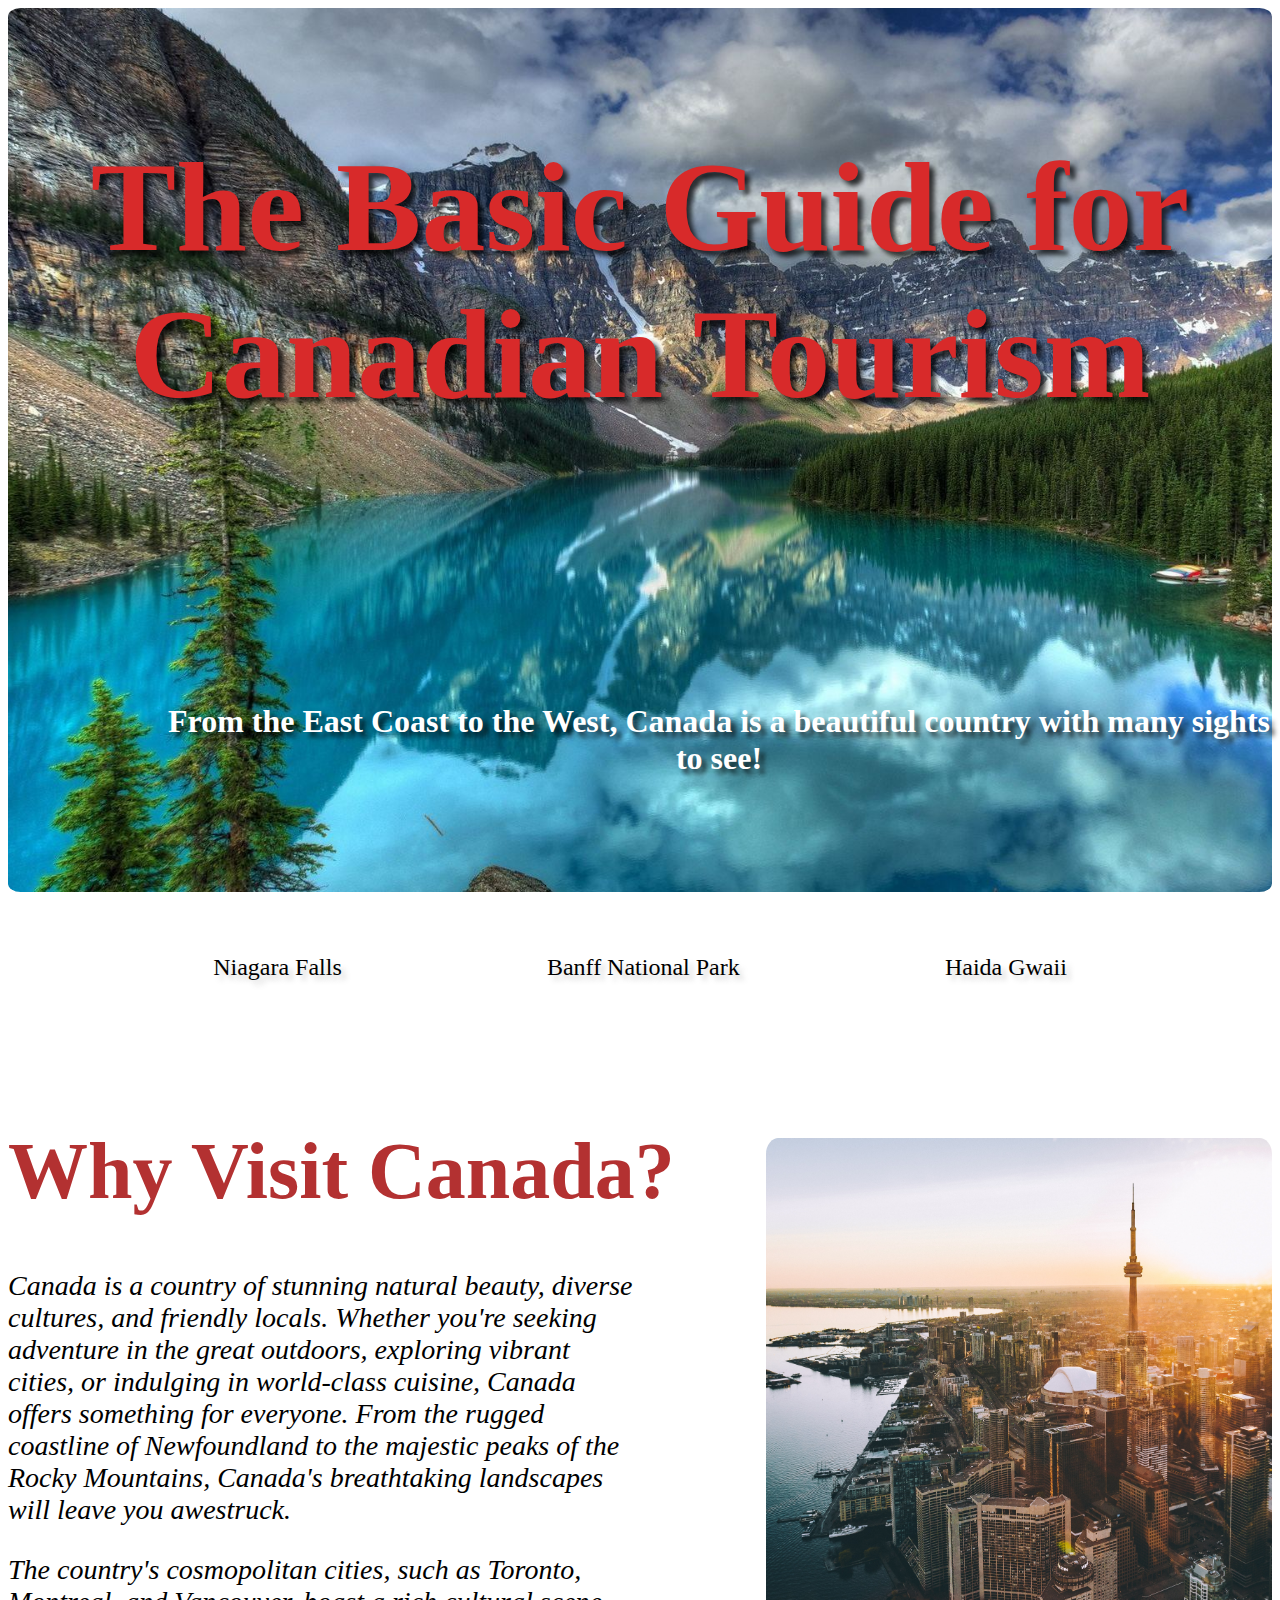
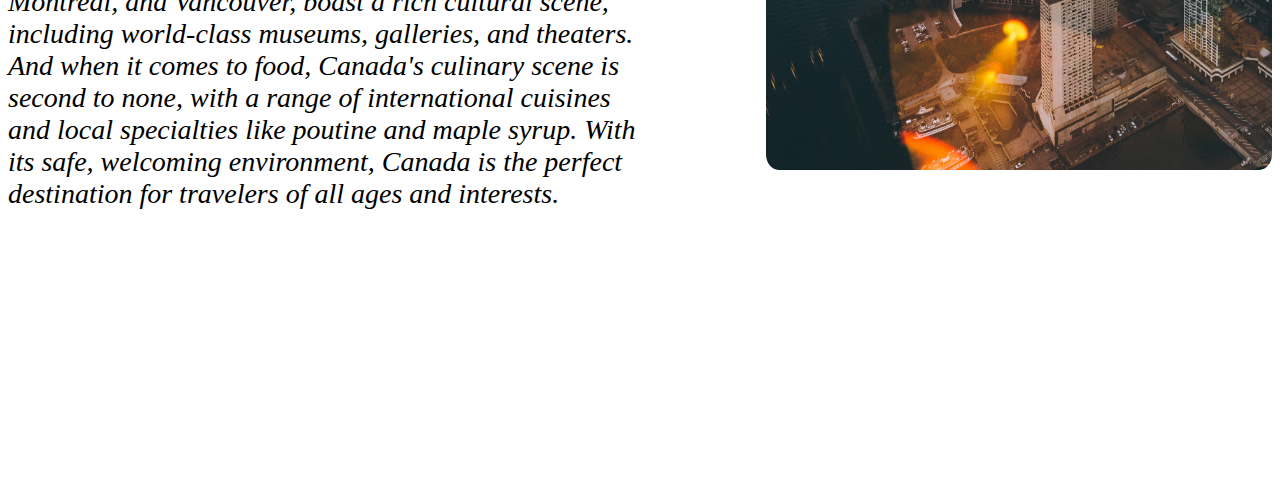
<file: index.html>
<html lang="en">
<head>
    <meta charset="UTF-8">
    <meta http-equiv="X-UA-Compatible" content="IE=edge">
    <meta name="viewport" content="width=device-width, initial-scale=1.0">
    <link rel="stylesheet" href="style.css">
    <title>BGCT</title>
</head>
<body>
    
<div class="pagetop">

        <!--<aside><img src="images/Flag_of_Canada_(Pantone).jpg" alt=""></aside>-->

    <div>
        <h1 class="pagename">The Basic Guide for Canadian Tourism</h1>

        <h2 class="pagedescription"> From the East Coast to the West, Canada is a beautiful country with many sights to see!</h2>
    </div>

        <!--<aside class="aside2"><img src="images/Flag_of_Canada_(Pantone).jpg" alt=""></aside>-->

</div>


<nav class="navigation">


    <div>
<a href="niagarafalls.html">Niagara Falls</a>
    </div>

    <div>
<a href="banffnationalpark.html">Banff National Park</a>
    </div>

    <div>
<a href="haidagwaii.html">Haida Gwaii</a>
    </div>

</nav>

<article class="Info">

<div class="infotext">
<h1>Why Visit Canada?</h1>
<p>Canada is a country of stunning natural beauty, diverse cultures, and friendly locals. 
    Whether you're seeking adventure in the great outdoors, exploring vibrant cities, or indulging 
    in world-class cuisine, Canada offers something for everyone. From the rugged coastline of Newfoundland
    to the majestic peaks of the Rocky Mountains, Canada's breathtaking landscapes will leave you awestruck.</p>

    <p>The country's cosmopolitan cities, such as Toronto, Montreal, and Vancouver, boast a rich cultural scene, 
    including world-class museums, galleries, and theaters. And when it comes to food, Canada's culinary scene 
    is second to none, with a range of international cuisines and local specialties like poutine and maple syrup. 
    With its safe, welcoming environment, Canada is the perfect destination for travelers of all ages and interests.
</p>
</div>

<img src="images/portraitimageofcanadiancity.jpg" alt="">



</body>
</html>
</file>
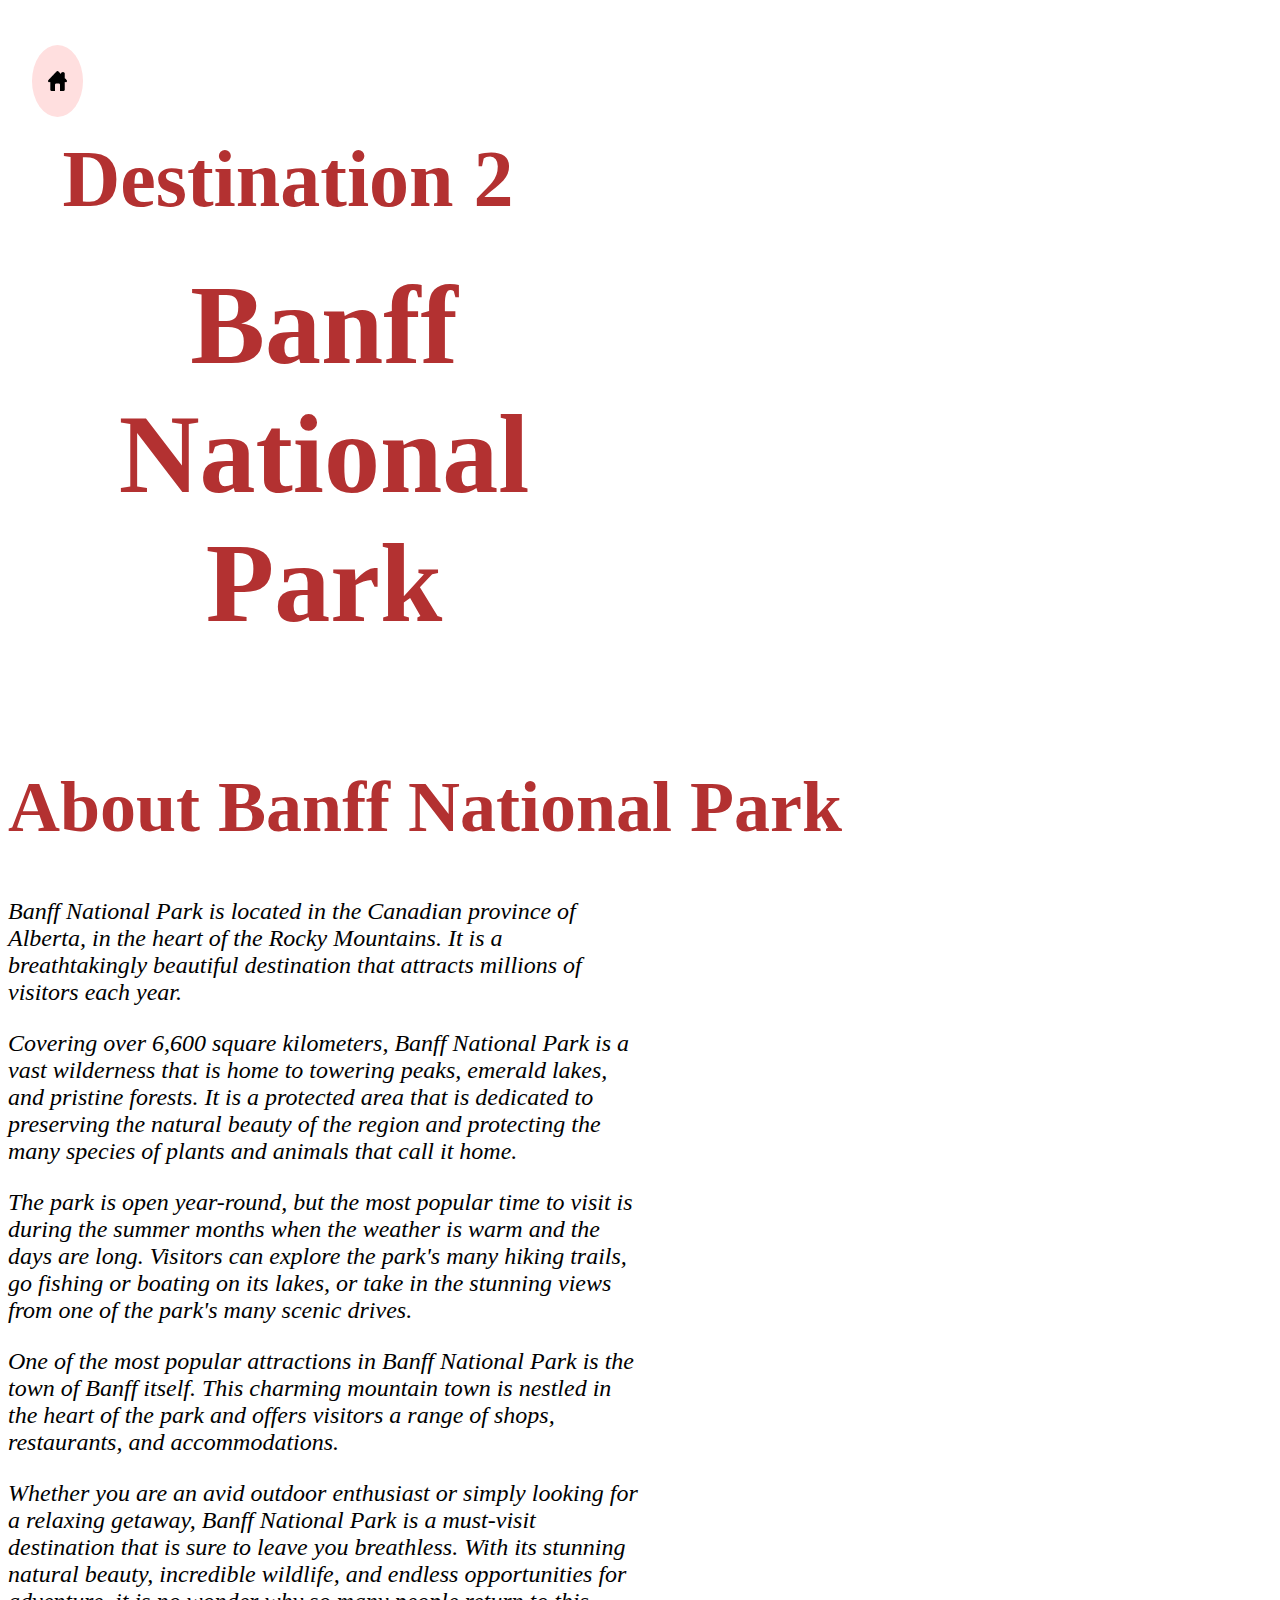
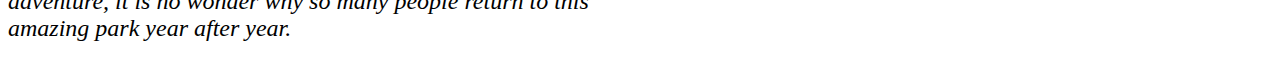
<file: banffnationalpark.html>
<html lang="en">
<head>
    <meta charset="UTF-8">
    <meta http-equiv="X-UA-Compatible" content="IE=edge">
    <meta name="viewport" content="width=device-width, initial-scale=1.0">
    <title>Document</title>
    <link rel="stylesheet" href="bnpstyle.css">
</head>
<body>
    
    <button class="HomeButton">

        <a href="index.html"><img src="images/Home-icon.png" alt=""></a> 
     
     
     </button>


<div class="bnppagetop">

    <img src="images/banffnationalpark3.jpg" alt="">
    <div class="innerdiv">
    <h1> Destination 2</h1>
    <h2>Banff National Park</h2>
    </div>
</div>

<article class="bnparticle">

<h1>About Banff National Park</h1>

<p>Banff National Park is located in the Canadian province of Alberta, 
    in the heart of the Rocky Mountains. It is a breathtakingly beautiful destination 
    that attracts millions of visitors each year.</p>

<p>Covering over 6,600 square kilometers, Banff National Park is a vast wilderness that 
    is home to towering peaks, emerald lakes, and pristine forests. It is a protected 
    area that is dedicated to preserving the natural beauty of the region and protecting 
    the many species of plants and animals that call it home.</p>

<p>The park is open year-round, but the most popular time to visit is during the summer 
    months when the weather is warm and the days are long. Visitors can explore the park's 
    many hiking trails, go fishing or boating on its lakes, or take in the stunning views 
    from one of the park's many scenic drives.</p>

<p>One of the most popular attractions in Banff National Park is the town of Banff itself. 
    This charming mountain town is nestled in the heart of the park and offers visitors a 
    range of shops, restaurants, and accommodations.</p>

<p>Whether you are an avid outdoor enthusiast or simply looking for a relaxing getaway, 
    Banff National Park is a must-visit destination that is sure to leave you breathless. 
    With its stunning natural beauty, incredible wildlife, and endless opportunities for 
    adventure, it is no wonder why so many people return to this amazing park year after 
    year.</p>

</article>

</body>
</html>
</file>
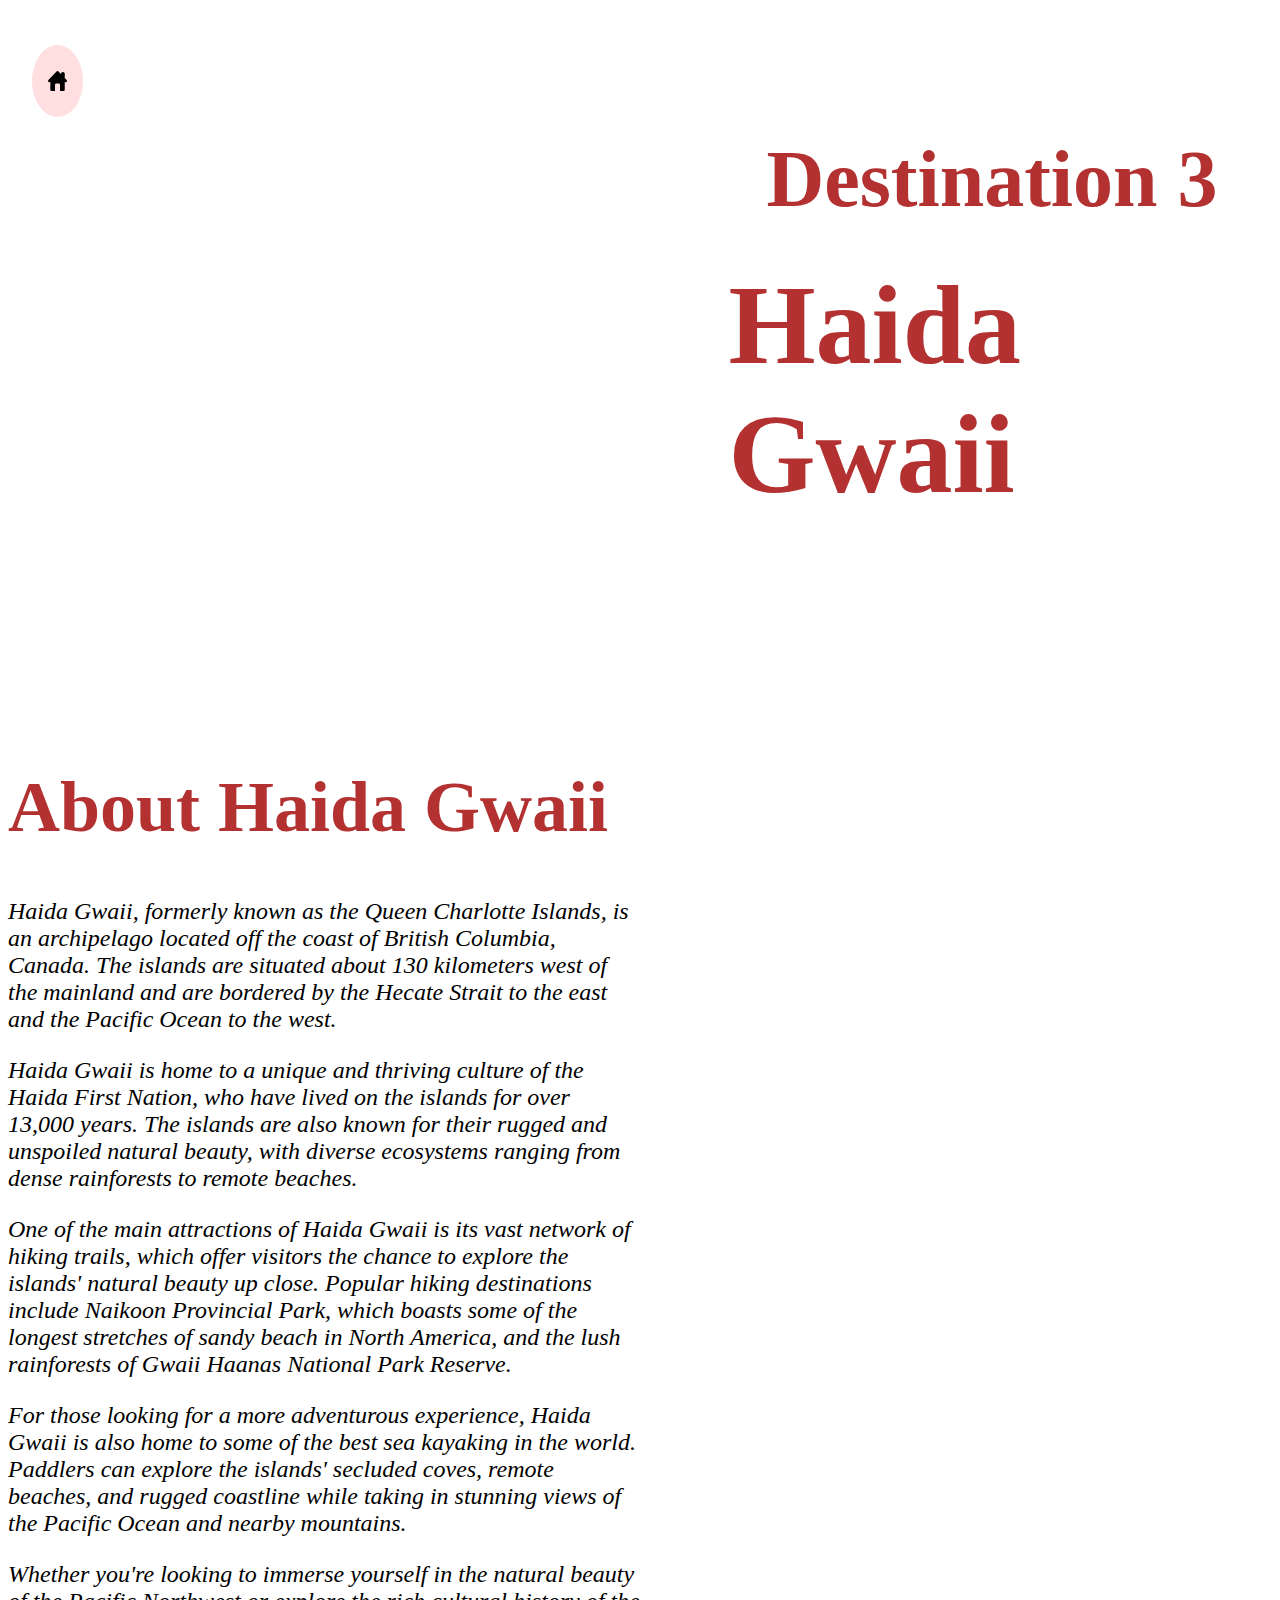
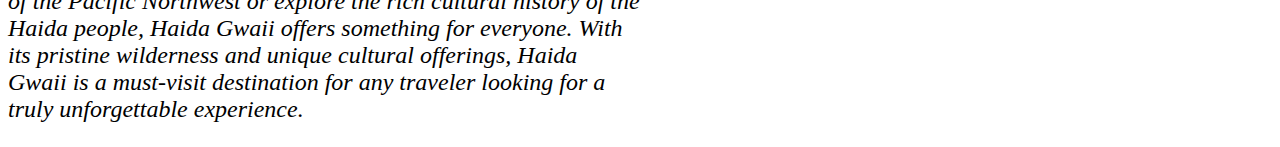
<file: haidagwaii.html>
<html lang="en">
<head>
    <meta charset="UTF-8">
    <meta http-equiv="X-UA-Compatible" content="IE=edge">
    <meta name="viewport" content="width=device-width, initial-scale=1.0">
    <title>Document</title>
    <link rel="stylesheet" href="hgstyle.css">
</head>
<body>
    
<button class="HomeButton">

   <a href="index.html"><img src="images/Home-icon.png" alt=""></a> 


</button>

<div class="hgpagetop">

<img src="images/haidagwaiisquare.jpg" alt="">
<div class="innerdiv">
<h1>Destination 3</h1>
<h2>Haida Gwaii</h2>
</div>
</div>

<article class="hgarticle">

    <h1>About Haida Gwaii</h1>

    <p>Haida Gwaii, formerly known as the Queen Charlotte Islands, is an archipelago 
    located off the coast of British Columbia, Canada. The islands are situated about
    130 kilometers west of the mainland and are bordered by the Hecate Strait to the 
    east and the Pacific Ocean to the west.</p>

    <p>Haida Gwaii is home to a unique and thriving culture of the Haida First Nation, 
    who have lived on the islands for over 13,000 years. The islands are also known 
    for their rugged and unspoiled natural beauty, with diverse ecosystems ranging 
    from dense rainforests to remote beaches.</p>

    <p>One of the main attractions of Haida Gwaii is its vast network of hiking trails, 
    which offer visitors the chance to explore the islands' natural beauty up close. 
    Popular hiking destinations include Naikoon Provincial Park, which boasts some of the 
    longest stretches of sandy beach in North America, and the lush rainforests of Gwaii 
    Haanas National Park Reserve.</p>

    <p>For those looking for a more adventurous experience, Haida Gwaii is also home to some 
    of the best sea kayaking in the world. Paddlers can explore the islands' secluded coves, 
    remote beaches, and rugged coastline while taking in stunning views of the Pacific Ocean 
    and nearby mountains.</p>

    <p>Whether you're looking to immerse yourself in the natural beauty of the Pacific Northwest 
    or explore the rich cultural history of the Haida people, Haida Gwaii offers something for everyone. 
    With its pristine wilderness and unique cultural offerings, Haida Gwaii is a must-visit destination 
    for any traveler looking for a truly unforgettable experience.</p>


</article>



</body>
</html>
</file>
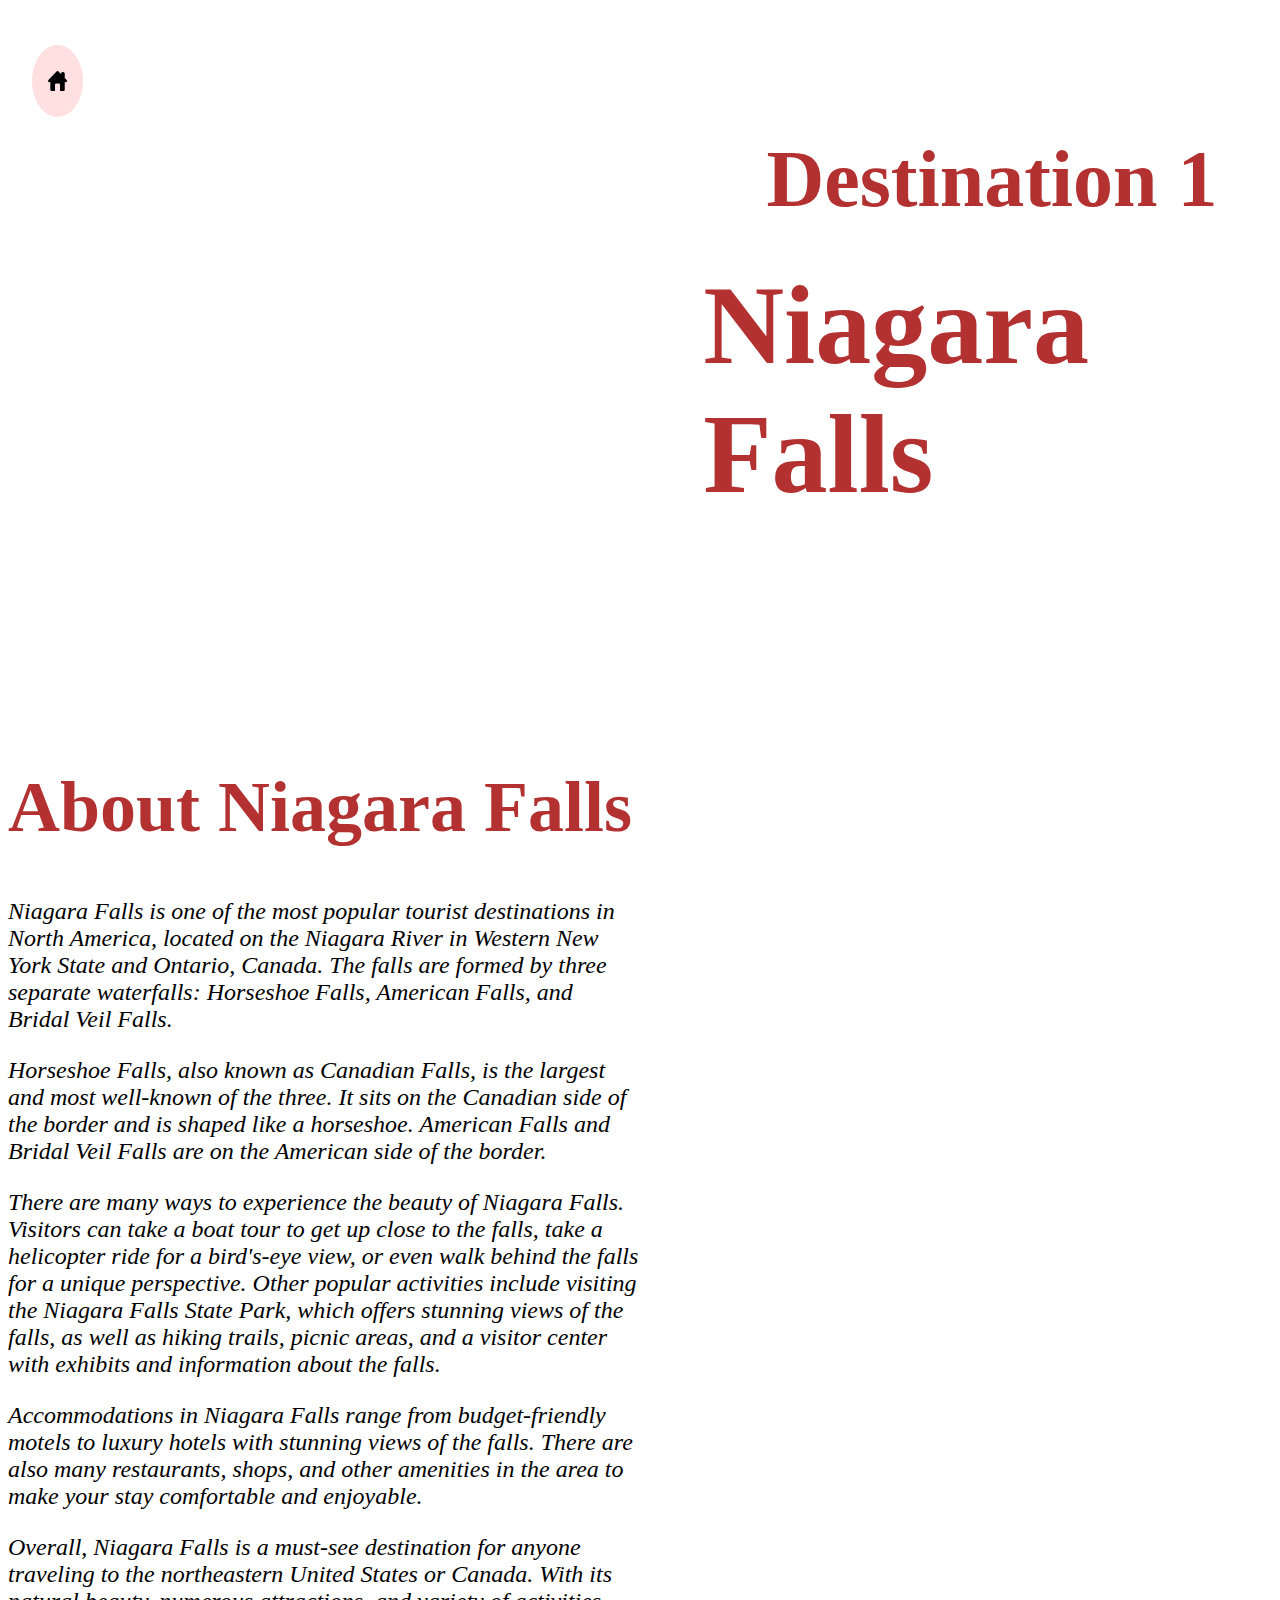
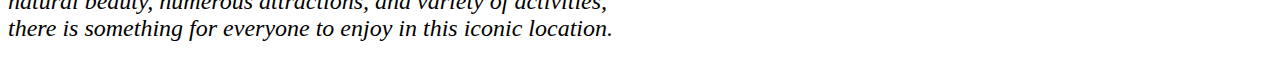
<file: niagarafalls.html>
<html lang="en">
<head>
    <meta charset="UTF-8">
    <meta http-equiv="X-UA-Compatible" content="IE=edge">
    <meta name="viewport" content="width=device-width, initial-scale=1.0">
    <title>Niagara Falls</title>
    <link rel="stylesheet" href="nfstyle.css">
</head>
<body>
    
<button class="HomeButton">

    <a href="index.html"><img src="images/Home-icon.png" alt=""></a> 
     
     
</button>


<div class="nfpagetop">
<img src="images/niagarafalls4square.jpg" alt="">
<div class="innerdiv">
<h1>Destination 1</h1> 
<h2>Niagara Falls</h2>
</div>
</div>


<article class="nfarticle">

    <h1>About Niagara Falls</h1>

<p>Niagara Falls is one of the most popular tourist destinations in North America, 
located on the Niagara River in Western New York State and Ontario, Canada. 
The falls are formed by three separate waterfalls: Horseshoe Falls, American Falls, 
and Bridal Veil Falls.</p>

<p>Horseshoe Falls, also known as Canadian Falls, is the largest and most well-known 
    of the three. It sits on the Canadian side of the border and is shaped like a 
    horseshoe. American Falls and Bridal Veil Falls are on the American side of the border.</p>

<p>There are many ways to experience the beauty of Niagara Falls. Visitors can take a boat tour 
    to get up close to the falls, take a helicopter ride for a bird's-eye view, or even walk 
    behind the falls for a unique perspective. Other popular activities include visiting the 
    Niagara Falls State Park, which offers stunning views of the falls, as well as hiking trails,
    picnic areas, and a visitor center with exhibits and information about the falls.</p>

<p>Accommodations in Niagara Falls range from budget-friendly motels to luxury hotels with stunning 
    views of the falls. There are also many restaurants, shops, and other amenities in the area to 
    make your stay comfortable and enjoyable.</p>

<p>Overall, Niagara Falls is a must-see destination for anyone traveling to the northeastern 
    United States or Canada. With its natural beauty, numerous attractions, and variety of activities,
    there is something for everyone to enjoy in this iconic location.</p>
</article>


</body>
</html>
</file>
<file: style.css>
.pagetop {

    background-image: url(images/banffnationalpark.jpg);
    background-size: cover;
    background-attachment: fixed;
    border-radius: 1%;
    width: 100%;
    height: 100%;
    position: relative;
    margin-bottom: 2.5%;
}

.pagename {


font-family: Oswald;
src: url(fonts/Oswald.zip);
font-size: 8em;
text-align: center;
padding-top: 10%;
color: rgb(216, 42, 42);
opacity: 100%;
text-shadow: 5px 5px 5px rgba(0, 0, 0, 0.75);
}

.pagedescription {

font-family: Oswald;
src: url(fonts/Oswald.zip);
text-align: center;
font-size: 2em;
position: absolute;
left: 12.5%;
bottom: 10%;
color: white;
opacity: 100%;
text-shadow: 5px 5px 5px rgba(0,0,0, 0.75);
}


aside img {

    width: 12.5%;
    height: auto;
    position: absolute;
    top: 0;
    left: 0;
    border-radius: 5%;
    opacity: 50%;
    
    
}

.aside2 img {

    width: 12.5%;
    height: auto;
    position: absolute;
    top: 0;
    left: 87.5%;
    border-radius: 5%;
    
    
}


.navigation {

    width: 100%;
    height: 10%;
    background-color: rgb(255, 255, 255);
    display: flex;
    justify-content: space-evenly;
    align-items: center;
    border-top: 10%;
    margin-bottom: 10%;
    font-family: Oswald;
    src: url(fonts/Oswald.zip);
    font-size: 1.5em;
    position: sticky;
    top: 0;
    z-index: 99;

}

.navigation a {

text-decoration: none;
color: black;
text-shadow: 5px 5px 5px rgba(122, 122, 122, 0.3);
display: block; /*ADDED on 02/28/2023*/
transition: color 1s, transform 1s; /*ADDED on 02/28/2023*/
}

.navigation a:hover {

    color: rgb(200, 25, 25);/*ADDED on 02/28/2023*/
    transform:scale(150%); 

}


.info {

display: flex;
position: relative;
font-family: Oswald;
src: url(fonts/Oswald.zip);
margin-bottom: 20%;

}


.info h1 {

    margin-top: -1%;
font-size: 5em;
width: 100%;
color: rgb(179, 49, 49);

}


.info p {

    font-size: 1.75em;
    width: 50%;
    font-style: italic;
}

.info  img {

    width: 40%;
    height: auto;
    border-radius: 2.5%;
    position: absolute;
    right: 0;
}
</file>
<file: bnpstyle.css>
.HomeButton {

    width: 4%;
    height: 8vh;
    border-radius: 50%;
    border-style: none;
background-color: rgb(255, 223, 223);
    position: fixed;
    top: 5%;
    left: 2.5%;
    z-index: 99;
}

.HomeButton img{

    width: 50%;

}


.bnppagetop {

    display: flex;
    position: relative;
    width: 100%;
    margin-bottom: 60%;
}

@keyframes pageimage {
    /*ADDED ON 02/28/2023*/
 from {
    opacity: 0;
 }

to {
    opacity: 100%;
}


 from {
    left: 46.5%;
 }   

to {
    left: 50%;
}

}

.bnppagetop img {

width: auto;
height: 100vh;
border-radius: 50px;
position: absolute;
left: 50%;
/*ADDED ON 02/28/2023*/
animation-name: pageimage;
animation-duration: 4s;
animation-delay: 0s;
animation-fill-mode: forwards;
animation-timing-function: ease-in-out;
opacity: 0%;
}

@keyframes pagetitle {
    /*ADDED ON 02/28/2023*/
    
    from {
        top: 0;
    }
    to {
        top: 75px;
    }
    
    }


.innerdiv h1, h2 {
        /*ADDED ON 02/28/2023*/
        
    animation-name: pagetitle;
    animation-duration: 3s;
    animation-delay: 0.5s;
    animation-timing-function: ease-in-out;
    animation-fill-mode: forwards;
    
        }

.bnppagetop h1 {

    font-family: Oswald;
    src: url(fonts\Oswald.zip);
font-size: 5em;
color: rgb(179, 49, 49);
position: absolute;
right: 60%;
margin-top: 10%;

}


.bnppagetop h2 {

font-family: Oswald;
src: url(fonts/Oswald.zip);
font-size: 7em;
text-align: center;
color: rgb(179, 49, 49);
position: absolute;
right: 50%;
margin-top: 20%;


}


.bnparticle {
    width: 100%;
    font-style: italic;
    font-family: Oswald;
    font-size: 1.5em;
    color: rgb(0, 0, 0);
    
    }

.bnparticle h1 {

font-size: 3em;
color: rgb(179, 49, 49);
font-style: normal;

}


.bnparticle p {

    width: 50%;
}
</file>
<file: hgstyle.css>
.HomeButton {

    width: 4%;
    height: 8vh;
    border-radius: 50%;
    border-style: none;
background-color: rgb(255, 223, 223);
    position: fixed;
    top: 5%;
    left: 2.5%;
    z-index: 99;
}

.HomeButton img{

    width: 50%;

}


.hgpagetop {

    display: flex;
    position: relative;
    width: 100%;
    margin-bottom: 60%;
}

@keyframes pageimage {
    /*ADDED ON 02/28/2023*/
 from {
    opacity: 0;
 }

to {
    opacity: 100%;
}


 from {
    left: 0%;
 }   

to {
    left: 3.5%;
}

}

.hgpagetop img {

width: auto;
height: 100vh;
border-radius: 50px;
position: absolute;
right: 50%;
/*ADDED ON 02/28/2023*/
animation-name: pageimage;
animation-duration: 4s;
animation-delay: 0s;
animation-fill-mode: forwards;
animation-timing-function: ease-in-out;
opacity: 0%;
}

@keyframes pagetitle {
    /*ADDED ON 02/28/2023*/
    
    from {
        top: 0;
    }
    to {
        top: 75px;
    }
    
    }


.innerdiv h1, h2 {
    /*ADDED ON 02/28/2023*/
        
animation-name: pagetitle;
animation-duration: 3s;
animation-delay: 0.5s;
animation-timing-function: ease-in-out;
animation-fill-mode: forwards;
        }

.hgpagetop h1 {

    font-family: Oswald;
    src: url(fonts\Oswald.zip);
font-size: 5em;
color: rgb(179, 49, 49);
position: absolute;
left: 60%;
margin-top: 10%;

}


.hgpagetop h2 {

font-family: Oswald;
src: url(fonts/Oswald.zip);
font-size: 7em;
color: rgb(179, 49, 49);
position: absolute;
left: 57%;
margin-top: 20%;


}

.hgarticle {
    width: 100%;
    font-style: italic;
    font-family: Oswald;
    font-size: 1.5em;
    color: rgb(0, 0, 0);
    
    }


.hgarticle h1 {

font-size: 3em;
color: rgb(179, 49, 49);
font-style: normal;

}


.hgarticle p {

    width: 50%;
}
</file>
<file: nfstyle.css>
.HomeButton {

    width: 4%;
    height: 8vh;
    border-radius: 50%;
    border-style: none;
background-color: rgb(255, 223, 223);
    position: fixed;
    top: 5%;
    left: 2.5%;
    z-index: 99;
}

.HomeButton img{

    width: 50%;

}


.navigation {

    width: 100%;
    height: 10%;
    background-color: rgb(255, 255, 255);
    display: flex;
    justify-content: space-evenly;
    align-items: center;
    border-top: 10%;
    margin-bottom: 5%;
    font-family: Oswald;
    src: url(fonts/Oswald.zip);
    font-size: 1.5em;
    position: sticky;
    top: 0;
    z-index: 99;

}

.navigation a {

    text-decoration: none;
    color: black;
    text-shadow: 5px 5px 5px rgba(122, 122, 122, 0.3);
    
    }
    
.navigation a:hover {
    
        color: rgb(122, 122, 122);
    
    }



.nfpagetop {

    display: flex;
    position: relative;
    width: 100%;
    margin-bottom: 60%;

}

@keyframes pageimage {
    /*ADDED ON 02/28/2023*/
 from {
    opacity: 0;
 }

to {
    opacity: 100%;
}


 from {
    left: 0%;
 }   

to {
    left: 3.5%;
}

}

.nfpagetop img {

width: auto;
height: 100vh;
border-radius: 50px;
position: absolute;
right: 50%;
/*ADDED ON 02/28/2023*/
animation-name: pageimage;
animation-duration: 4s;
animation-delay: 0s;
animation-fill-mode: forwards;
animation-timing-function: ease-in-out;
opacity: 0%;
}

@keyframes pagetitle {
    /*ADDED ON 02/28/2023*/
    
    from {
        top: 0;
    }
    to {
        top: 75px;
    }
    
    }
    
    
    
    
.innerdiv h1, h2 {
    /*ADDED ON 02/28/2023*/
    
animation-name: pagetitle;
animation-duration: 3s;
animation-delay: 0.5s;
animation-timing-function: ease-in-out;
animation-fill-mode: forwards;
    }

.nfpagetop h1 {

    font-family: Oswald;
    src: url(fonts\Oswald.zip);
font-size: 5em;
color: rgb(179, 49, 49);
position: absolute;
left: 60%;
margin-top: 10%;

}


.nfpagetop h2 {

font-family: Oswald;
src: url(fonts/Oswald.zip);
font-size: 7em;
color: rgb(179, 49, 49);
position: absolute;
left: 55%;
margin-top: 20%;


}


.nfarticle {
width: 100%;
font-style: italic;
font-family: Oswald;
font-size: 1.5em;
color: rgb(0, 0, 0);

}

.nfarticle h1 {

font-size: 3em;
color: rgb(179, 49, 49);
font-style: normal;

}


.nfarticle p {

width: 50%;

}
</file>
